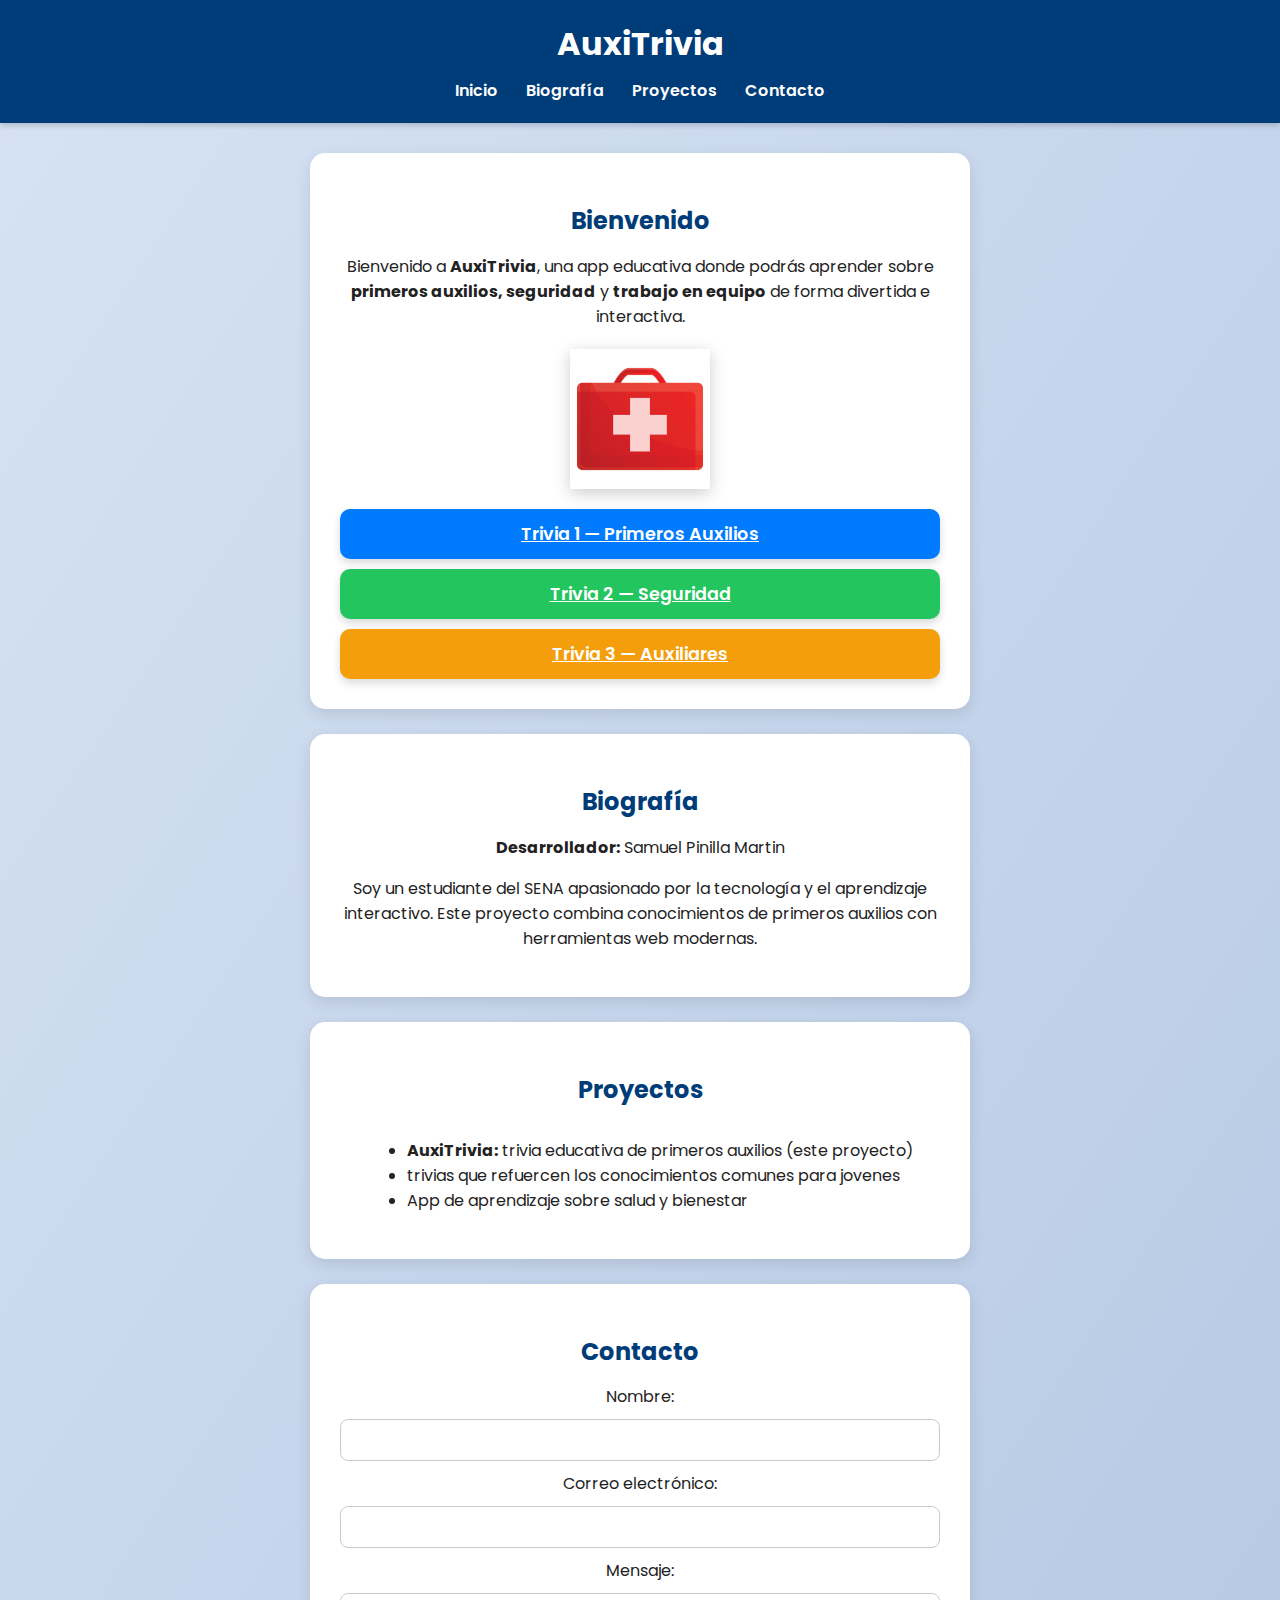
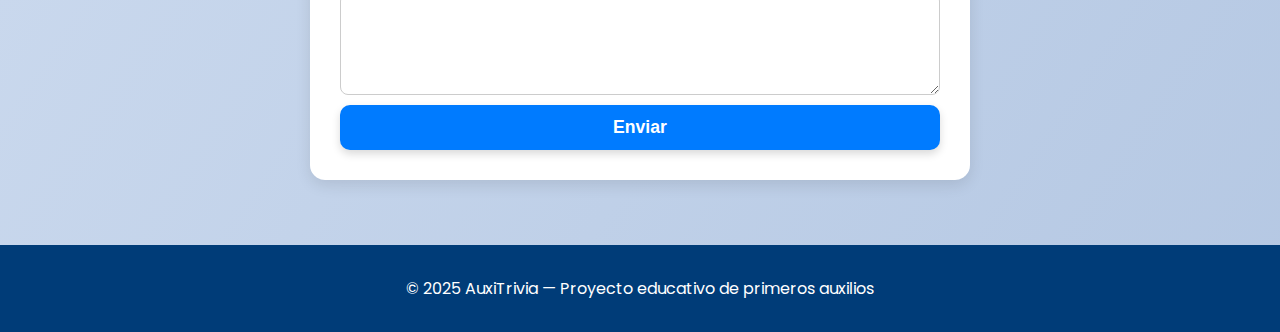
<file: index.html>
<!doctype html>
<html lang="es">
<head>
  <meta charset="utf-8" />
  <meta name="viewport" content="width=device-width,initial-scale=1" />
  <title>AuxiTrivia - Página Principal</title>
  <link rel="stylesheet" href="main.css">
</head>
<body>
  <header class="site-header">
    <h1>AuxiTrivia</h1>
    <nav>
      <a href="#inicio">Inicio</a>
      <a href="#biografia">Biografía</a>
      <a href="#proyectos">Proyectos</a>
      <a href="#contacto">Contacto</a>
    </nav>
  </header>

  <main>
 <section id="inicio" class="card">
  <h2>Bienvenido</h2>
  <p>
    Bienvenido a <strong>AuxiTrivia</strong>, una app educativa donde podrás aprender
    sobre <strong>primeros auxilios, seguridad</strong> y <strong>trabajo en equipo</strong> 
    de forma divertida e interactiva.
  </p>

  <img src="botiquin.jpg" alt="Botiquín AuxiTrivia" class="logo-img">

  <div class="trivia-buttons">
    <a href="trivia1.html" class="btn">Trivia 1 — Primeros Auxilios</a>
    <a href="trivia2.html" class="btn green">Trivia 2 — Seguridad</a>
    <a href="trivia3.html" class="btn orange">Trivia 3 — Auxiliares</a>
  </div>
</section>



    <section id="biografia" class="card">
      <h2>Biografía</h2>
      <p><strong>Desarrollador:</strong> Samuel Pinilla Martin</p>
      <p>
        Soy un estudiante del SENA apasionado por la tecnología y el aprendizaje interactivo.
        Este proyecto combina conocimientos de primeros auxilios con herramientas web modernas.
      </p>
    </section>

    <section id="proyectos" class="card">
      <h2>Proyectos</h2>
      <ul style="text-align:left; display:inline-block;">
        <li><strong>AuxiTrivia:</strong> trivia educativa de primeros auxilios (este proyecto)</li>
        <li>trivias que refuercen los conocimientos comunes para jovenes</li>
        <li>App de aprendizaje sobre salud y bienestar</li>
      </ul>
    </section>

    <section id="contacto" class="card">
      <h2>Contacto</h2>
      <form id="contact-form" novalidate>
        <label for="name">Nombre:</label>
        <input type="text" id="name" required>

        <label for="email">Correo electrónico:</label>
        <input type="email" id="email" required>

        <label for="message">Mensaje:</label>
        <textarea id="message" rows="4" required></textarea>

        <button type="submit" class="btn">Enviar</button>
        <p id="feedback" class="hidden"></p>
      </form>
    </section>
  </main>

  <footer>
    <p>© 2025 AuxiTrivia — Proyecto educativo de primeros auxilios</p>
  </footer>

  <script src="main.js"></script>
</body>
</html>
</file>
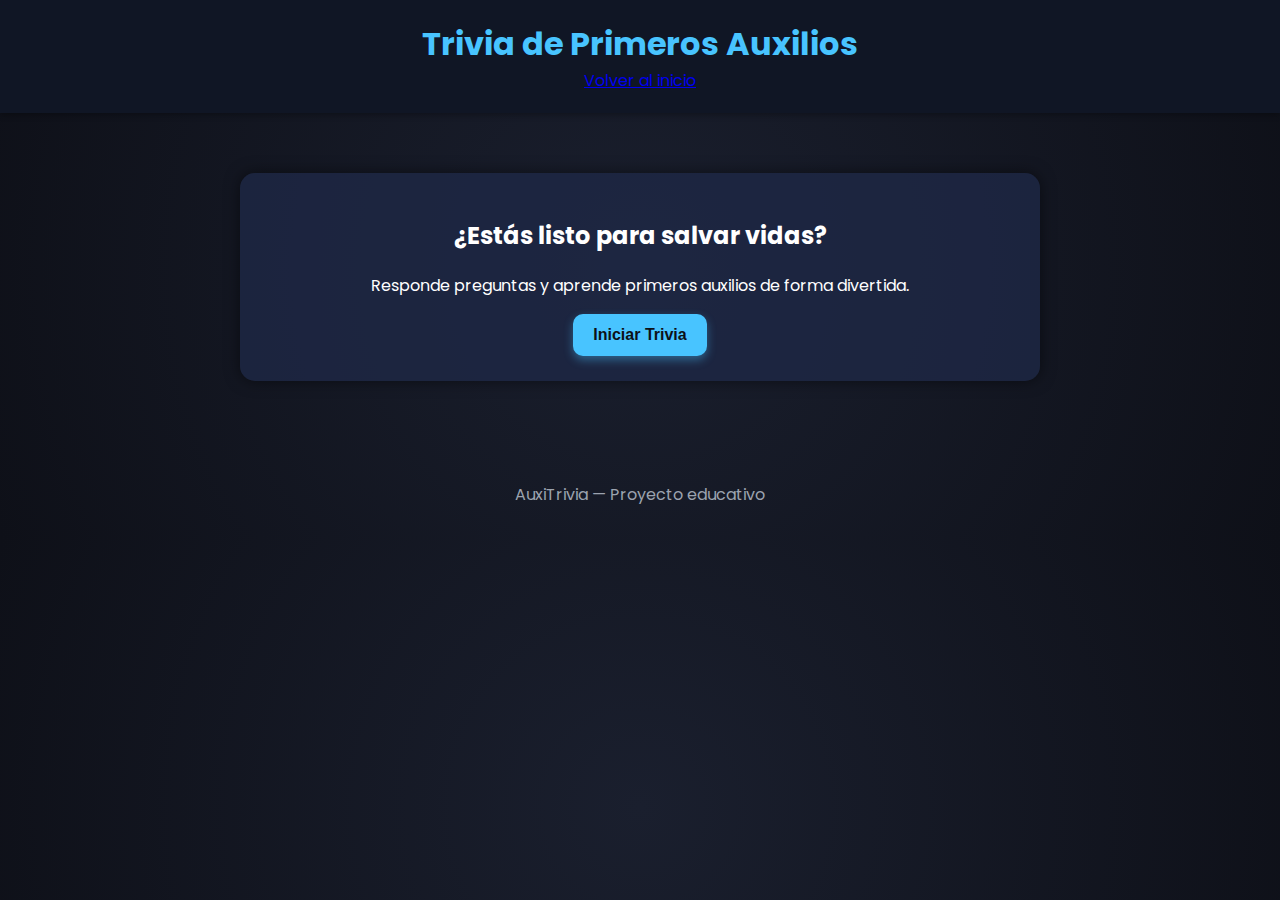
<file: trivia1.html>
<!doctype html>
<html lang="es">
<head>
  <meta charset="utf-8" />
  <meta name="viewport" content="width=device-width,initial-scale=1" />
  <title>AuxiTrivia - Trivia</title>
  <link rel="stylesheet" href="trivia1.css">
</head>
<body>
  <header class="site-header">
    <h1>Trivia de Primeros Auxilios</h1>
    <nav>
      <a href="index.html">Volver al inicio</a>
    </nav>
  </header>

  <main class="container">

    <section id="intro" class="card">
      <h2>¿Estás listo para salvar vidas?</h2>
      <p>Responde preguntas y aprende primeros auxilios de forma divertida.</p>
      <button id="start-btn" class="btn">Iniciar Trivia</button>
    </section>

 
    <section id="trivia" class="card hidden">
      <p id="question"></p>
      <div id="choices"></div>
      <div class="controls">
        <button id="next-btn" class="btn secondary hidden">Siguiente</button>
        <button id="restart-btn" class="btn secondary hidden">Reiniciar</button>
      </div>
      <div id="score" class="hidden">Puntaje: <span id="points">0</span></div>
    </section>

   
    <section id="result" class="card hidden">
      <h2 id="result-title"></h2>
      <p id="result-message"></p>
      <a href="index.html" class="btn" id="btn-back">Volver al inicio</a>
    </section>
  </main>

  <footer>
    <p>AuxiTrivia — Proyecto educativo</p>
  </footer>

  <script src="trivia1.js"></script>
</body>
</html>
</file>
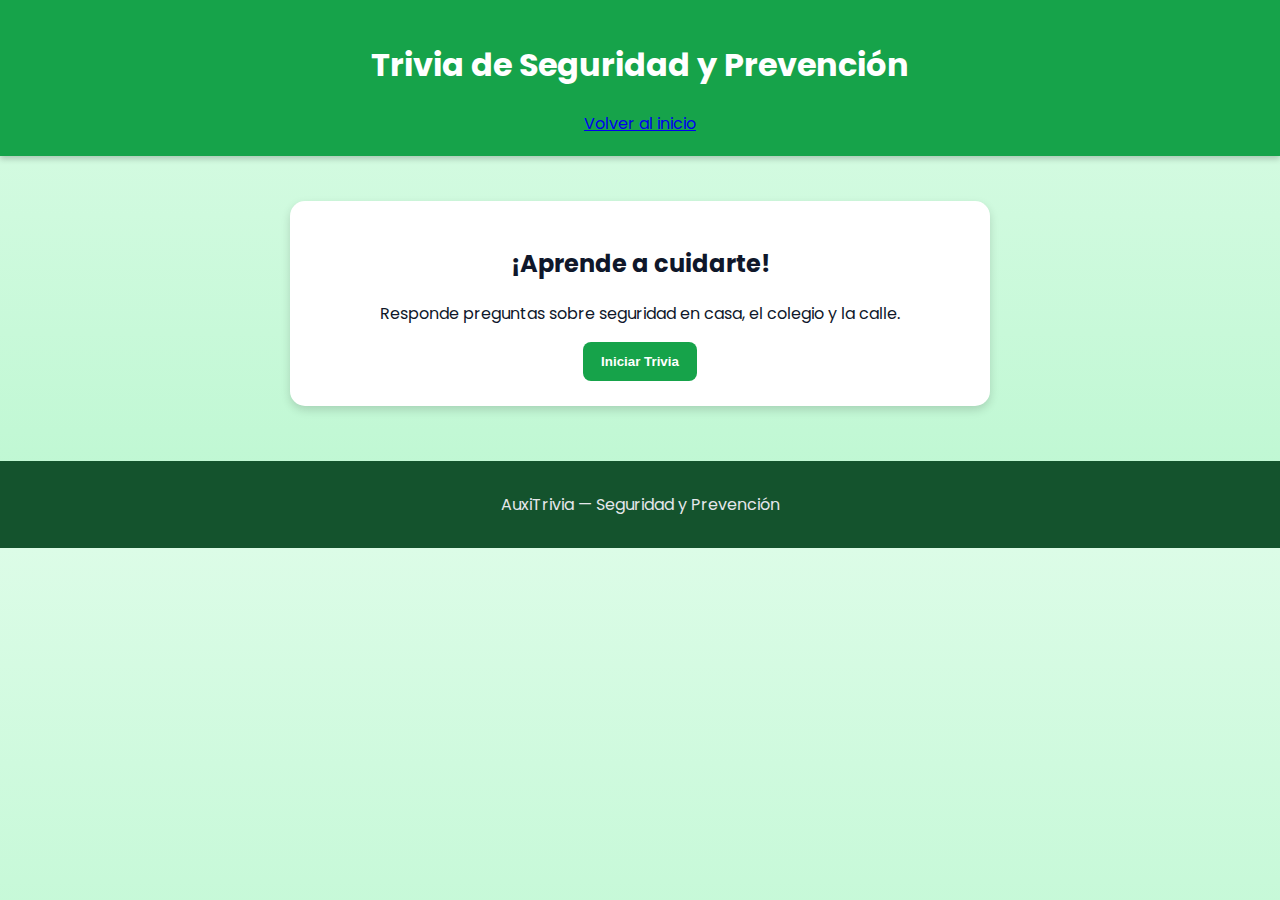
<file: trivia2.html>
<!doctype html>
<html lang="es">
<head>
  <meta charset="utf-8">
  <meta name="viewport" content="width=device-width,initial-scale=1">
  <title>Trivia 2 — Seguridad y Prevención</title>
  <link rel="stylesheet" href="trivia2.css">
</head>
<body>
  <header>
    <h1>Trivia de Seguridad y Prevención</h1>
    <nav><a href="index.html">Volver al inicio</a></nav>
  </header>

  <main class="container">
    <section id="intro" class="card">
      <h2>¡Aprende a cuidarte!</h2>
      <p>Responde preguntas sobre seguridad en casa, el colegio y la calle.</p>
      <button id="start-btn" class="btn">Iniciar Trivia</button>
    </section>

    <section id="trivia" class="card hidden">
      <p id="question"></p>
      <div id="choices"></div>
      <div class="controls">
        <button id="next-btn" class="btn secondary hidden">Siguiente</button>
        <button id="restart-btn" class="btn secondary hidden">Reiniciar</button>
      </div>
      <div id="score" class="hidden">Puntaje: <span id="points">0</span></div>
    </section>

    <section id="result" class="card hidden">
      <h2 id="result-title"></h2>
      <p id="result-message"></p>
      <a href="index.html" class="btn">Volver al inicio</a>
    </section>
  </main>

  <footer>
    <p>AuxiTrivia — Seguridad y Prevención</p>
  </footer>

  <script src="trivia2.js"></script>
</body>
</html>
</file>
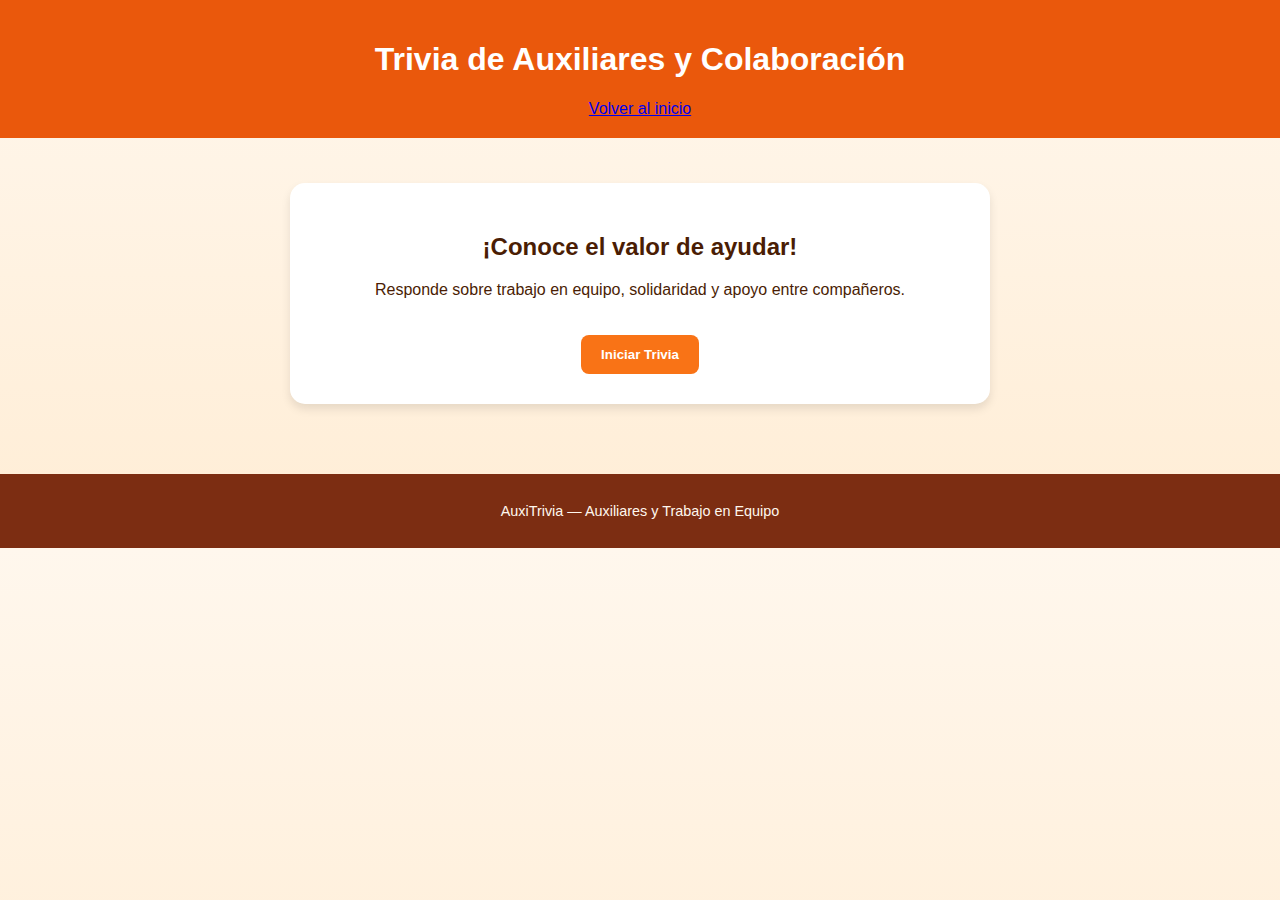
<file: trivia3.html>
<!doctype html>
<html lang="es">
<head>
  <meta charset="utf-8">
  <meta name="viewport" content="width=device-width,initial-scale=1">
  <title>Trivia 3 — Auxiliares y trabajo en equipo</title>
  <link rel="stylesheet" href="trivia3.css">
</head>
<body>
  <header>
    <h1>Trivia de Auxiliares y Colaboración</h1>
    <nav><a href="index.html">Volver al inicio</a></nav>
  </header>

  <main class="container">
    <section id="intro" class="card">
      <h2>¡Conoce el valor de ayudar!</h2>
      <p>Responde sobre trabajo en equipo, solidaridad y apoyo entre compañeros.</p>
      <button id="start-btn" class="btn">Iniciar Trivia</button>
    </section>

    <section id="trivia" class="card hidden">
      <p id="question"></p>
      <div id="choices"></div>
      <div class="controls">
        <button id="next-btn" class="btn secondary hidden">Siguiente</button>
        <button id="restart-btn" class="btn secondary hidden">Reiniciar</button>
      </div>
      <div id="score" class="hidden">Puntaje: <span id="points">0</span></div>
    </section>

    <section id="result" class="card hidden">
      <h2 id="result-title"></h2>
      <p id="result-message"></p>
      <a href="index.html" class="btn">Volver al inicio</a>
    </section>
  </main>

  <footer>
    <p>AuxiTrivia — Auxiliares y Trabajo en Equipo</p>
  </footer>

  <script src="trivia3.js"></script>
</body>
</html>
</file>
<file: main.css>
@import url('https://fonts.googleapis.com/css2?family=Poppins:wght@400;600&display=swap');

body {
  font-family: 'Poppins', sans-serif;
  background: linear-gradient(to bottom right, #d7e3f4, #b5c8e3);
  color: #222;
  margin: 0;
  padding: 0;
  text-align: center;
}


header {
  background: #003c78;
  color: #fff;
  padding: 20px 0;
  box-shadow: 0 2px 6px rgba(0,0,0,0.2);
}

header h1 {
  margin: 0;
  font-size: 2rem;
}

nav {
  margin-top: 10px;
}

nav a {
  color: #fff;
  text-decoration: none;
  margin: 0 12px;
  font-weight: 600;
}

nav a:hover {
  text-decoration: underline;
}


main {
  display: flex;
  flex-direction: column;
  align-items: center;
  margin-top: 30px;
}


.card {
  background: #fff;
  border-radius: 15px;
  padding: 30px;
  width: 85%;
  max-width: 600px;
  margin-bottom: 25px;
  box-shadow: 0 5px 15px rgba(0,0,0,0.1);
}

.card h2 {
  color: #003c78;
  margin-bottom: 15px;
}

.avatar {
  width: 120px;
  border-radius: 50%;
  margin-top: 15px;
}


.btn {
  background: #007bff;
  color: #fff;
  border: none;
  padding: 12px 20px;
  border-radius: 10px;
  cursor: pointer;
  font-size: 1.1rem;
  font-weight: 600;
  box-shadow: 0 4px 8px rgba(0,0,0,0.15);
  transition: transform 0.1s ease;
}

.btn:hover {
  transform: scale(1.05);
}


form {
  display: flex;
  flex-direction: column;
  gap: 10px;
  margin-top: 10px;
}

input, textarea {
  padding: 10px;
  border-radius: 8px;
  border: 1px solid #ccc;
  font-family: 'Poppins', sans-serif;
}

footer {
  background: #003c78;
  color: #fff;
  padding: 15px;
  margin-top: 40px;
}

.hidden {
  display: none;
}

.logo-img {
  width: 140px;
  display: block;
  margin: 20px auto 15px auto;
  filter: drop-shadow(0 4px 8px rgba(0,0,0,0.2));
}
.trivia-buttons {
  display: flex;
  flex-direction: column;
  gap: 10px;
  margin-top: 20px;
}

.btn.green {
  background: #22c55e;
}

.btn.green:hover {
  background: #16a34a;
}

.btn.orange {
  background: #f59e0b;
}

.btn.orange:hover {
  background: #d97706;
}
</file>
<file: trivia1.css>
@import url('https://fonts.googleapis.com/css2?family=Poppins:wght@400;600&display=swap');

body {
  font-family: 'Poppins', sans-serif;
  background: radial-gradient(circle at center, #1a1f2e, #0e1018);
  color: #fff;
  margin: 0;
  padding: 0;
}

header {
  text-align: center;
  background: #101625;
  padding: 20px 0;
  box-shadow: 0 2px 6px rgba(0,0,0,0.3);
}

header h1 {
  margin: 0;
  color: #48c4ff;
}


.container {
  max-width: 800px;
  margin: 40px auto;
  padding: 20px;
}


.card {
  background: rgba(30, 40, 70, 0.8);
  border-radius: 15px;
  padding: 25px;
  box-shadow: 0 0 15px rgba(0,0,0,0.5);
  text-align: center;
}

.btn {
  background: #48c4ff;
  color: #0d1117;
  border: none;
  padding: 12px 20px;
  font-weight: 600;
  border-radius: 10px;
  cursor: pointer;
  font-size: 1rem;
  box-shadow: 0 4px 10px rgba(72,196,255,0.4);
  transition: transform 0.1s ease, background 0.2s;
}

.btn:hover {
  transform: scale(1.05);
}

.btn.secondary {
  background: transparent;
  border: 2px solid #48c4ff;
  color: #48c4ff;
}


#question {
  font-size: 1.3rem;
  font-weight: 600;
  margin-bottom: 20px;
  color: #e6f4ff;
}


#choices {
  display: flex;
  flex-direction: column;
  gap: 15px;
  margin-top: 15px;
}

.choice {
  background: linear-gradient(90deg, #233b6a, #27477d);
  border: none;
  color: #fff;
  padding: 12px;
  border-radius: 10px;
  text-align: left;
  cursor: pointer;
  font-size: 1rem;
  transition: all 0.2s;
}

.choice:hover {
  background: linear-gradient(90deg, #2f5ba7, #3977d3);
}


.correct {
  background: #1e8f3b !important;
}

.wrong {
  background: #a51f1f !important;
}


.controls {
  margin-top: 25px;
  display: flex;
  justify-content: center;
  gap: 10px;
}

#score {
  margin-top: 20px;
  font-size: 1.2rem;
  color: #48c4ff;
}

footer {
  text-align: center;
  padding: 15px;
  color: #9ca3af;
  margin-top: 30px;
}

.hidden {
  display: none;
}
</file>
<file: trivia2.css>
@import url('https://fonts.googleapis.com/css2?family=Poppins:wght@400;600&display=swap');

body {
  font-family: 'Poppins', sans-serif;
  background: linear-gradient(to bottom, #dcfce7, #bbf7d0);
  color: #0f172a;
  margin: 0;
  padding: 0;
}

header {
  text-align: center;
  background: #16a34a;
  color: white;
  padding: 20px;
  box-shadow: 0 3px 6px rgba(0,0,0,0.2);
}

.container {
  max-width: 700px;
  margin: 30px auto;
  padding: 15px;
}

.card {
  background: white;
  border-radius: 15px;
  padding: 25px;
  box-shadow: 0 4px 10px rgba(0,0,0,0.15);
  text-align: center;
}

.btn {
  background: #16a34a;
  color: white;
  border: none;
  padding: 12px 18px;
  border-radius: 8px;
  cursor: pointer;
  font-weight: 600;
}

.btn:hover { background: #15803d; }

.choice {
  display: block;
  background: #d1fae5;
  border: 2px solid transparent;
  padding: 10px;
  border-radius: 10px;
  margin-top: 10px;
  cursor: pointer;
  font-size: 1rem;
}

.choice:hover { border-color: #16a34a; }

.correct { background: #86efac !important; }
.wrong { background: #fca5a5 !important; }

.hidden { display: none; }

#timer { font-weight: bold; margin-top: 10px; color: #15803d; }

footer {
  text-align: center;
  padding: 15px;
  background: #14532d;
  color: #e5e7eb;
}
</file>
<file: trivia3.css>
body {
  font-family: 'Poppins', sans-serif;
  background: linear-gradient(to bottom, #fff7ed, #ffedd5);
  color: #4a1d04;
  margin: 0;
}

header {
  text-align: center;
  background: #ea580c;
  color: white;
  padding: 20px;
}

.container {
  max-width: 700px;
  margin: 30px auto;
  padding: 15px;
}

.card {
  background: white;
  border-radius: 15px;
  padding: 30px;
  box-shadow: 0 5px 10px rgba(0,0,0,0.1);
  text-align: center;
  margin-bottom: 25px;
}

#question {
  font-size: 1.1rem;
  line-height: 1.6;
  margin-bottom: 25px;
}

#choices {
  display: flex;
  flex-direction: column; /* 👈 respuestas apiladas verticalmente */
  align-items: center;
  gap: 12px; /* 👈 espacio entre cada opción */
  width: 100%;
}

.choice {
  background: #fed7aa;
  border: 2px solid transparent;
  padding: 12px 16px;
  border-radius: 10px;
  cursor: pointer;
  width: 100%;
  max-width: 550px;
  font-size: 1rem;
  transition: all 0.2s ease;
  text-align: center;
}

.choice:hover {
  border-color: #ea580c;
  transform: scale(1.02);
}

.correct { background: #86efac !important; }
.wrong { background: #fca5a5 !important; }

.btn {
  background: #f97316;
  color: white;
  border: none;
  padding: 12px 20px;
  border-radius: 8px;
  cursor: pointer;
  font-weight: 600;
  margin-top: 20px;
}

.btn:hover { background: #ea580c; }

#timer {
  font-weight: bold;
  margin-top: 10px;
  color: #ea580c;
}

footer {
  text-align: center;
  padding: 15px;
  background: #7c2d12;
  color: #fff7ed;
  font-size: 0.9rem;
}

.hidden { display: none; }

@media (max-width: 768px) {
  body {
    font-size: 0.9rem;
    background: linear-gradient(to bottom, #fff7ed, #ffedd5);
  }

  header {
    padding: 15px;
  }

  .container {
    width: 92%;
    padding: 10px;
  }

  .card {
    padding: 20px;
    text-align: center;
  }

  #question {
    font-size: 1rem;
    line-height: 1.4;
    margin-bottom: 18px;
  }

  #choices {
    gap: 10px;
  }

  .choice {
    width: 100%;
    max-width: 100%;
    font-size: 0.95rem;
    padding: 10px;
  }

  .btn {
    width: 85%;
    padding: 10px;
    font-size: 1rem;
  }

  footer {
    font-size: 0.8rem;
    padding: 10px;
  }
}
</file>
